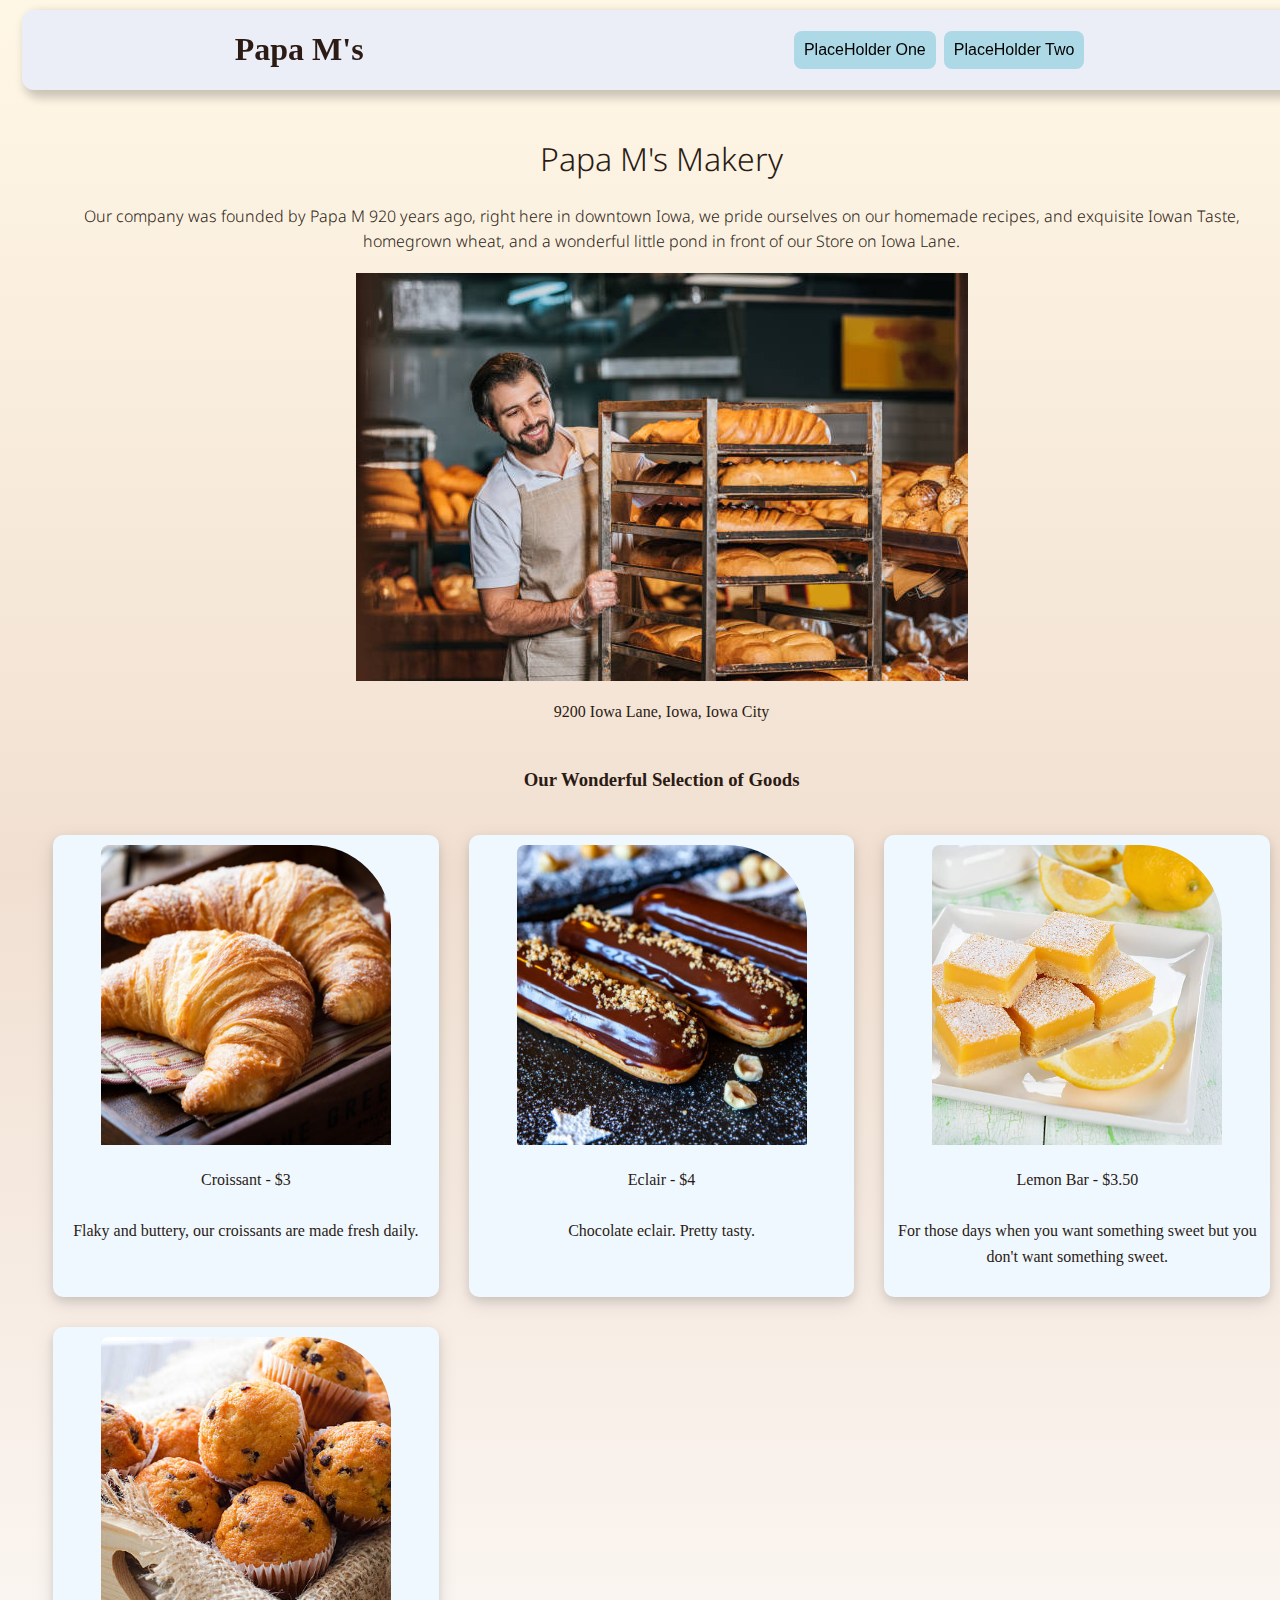
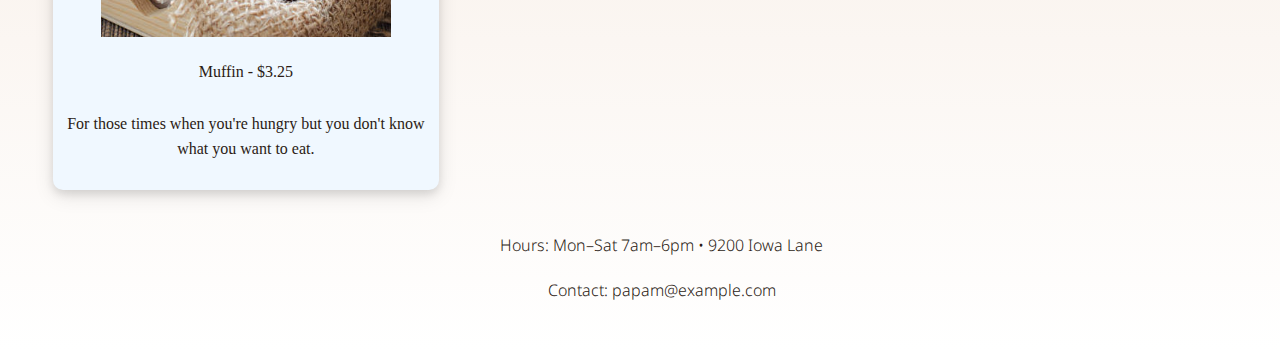
<file: index.html>
<!doctype html>

<html lang="en">
    <head class="Title">
         <title>A Local Baker Shop</title>
          <link rel="stylesheet" href="./style.css" />
    </head>
    <Body>
        
        <section class="navbar">
            <h1>
                Papa M's
            </h1>
            <!--    
            This is a Navbar,Links are not Implemented,List Possible Actions/Pages
            -->
            <nav class="main-font">
                <ul class="horizontal-menu">
                <li>
                    <button>
                    PlaceHolder One
                    </button>
                </li>
                <li>
                    <button>
                    PlaceHolder Two
                    </button>
                </li>
                </ul>
            </nav>
        </section>

        <section class="HistorySection">
            <!--
            This will be a Short Company History and Location Image
            -->            
            <div style="text-align: center;">

            <h1 class="main-font">
                Papa M's Makery
            </h1>
            <p class="main-font">
                Our company was founded by Papa M 920 years ago, right here in downtown Iowa, we pride ourselves on our homemade recipes, and exquisite Iowan Taste, homegrown wheat, and a wonderful little pond in front of our Store on Iowa Lane.
            </p>
                <img src="./stockbakery.jpg" alt="Store Location" style="display: block; margin: 0 auto; max-width: 100%;"/>
                 <p >
                <!--
                Could add Image of Pin in here
                -->
                9200 Iowa Lane, Iowa, Iowa City
            </p>
            </div>
           
        </section>

        <section>
            <h3 class="Header">
                Our Wonderful Selection of Goods
            </h3>
            <div class="cards">
                <!--
                This is a Box/Card Holder
                -->
      
                <div class="card">
                <!--
                    This is a Card
                -->
                    <img src="./croissant.jpg" alt="Croissant">
                              <p class="p">
                    Croissant - $3
                    <br>
                    <br>
                    Flaky and buttery, our croissants are made fresh daily.
                </p>


                </div>
                <div class="card">
                           <!--
                    This is a Card
                -->
                                        <img src="./eclair.jpg" alt="Eclair">
                              <p class="p">
                    Eclair - $4
                    <br>
                    <br>

                    Chocolate eclair. Pretty tasty.
                
                </p>
                </div>
                <div class="card">
                           <!--
                    This is a Card
                -->                    <img src="./lemonbar.jpg" alt="Lemon Bar">
                              <p class="p">
                    Lemon Bar - $3.50

                    <br>
                    <br>
                    For those days when you want something sweet but you don't want something sweet.
                </p>
                </div>
                <div class="card">
                         <!--
                    This is a Card
                -->  
                                        <img src="./muffin.jpg" alt="Muffin">
                              <p class="p">
                    Muffin - $3.25
                    <br>
                    <br>
                    For those times when you're hungry but you don't know what you want to eat.  
                </p>
                </div>
            </div>
        </section>

        <section class="footer">
  <p class="main-font">Hours: Mon–Sat 7am–6pm • 9200 Iowa Lane</p>
  <p class="main-font">Contact: papam@example.com</p>
</section>


    </body>


</html>
</file>
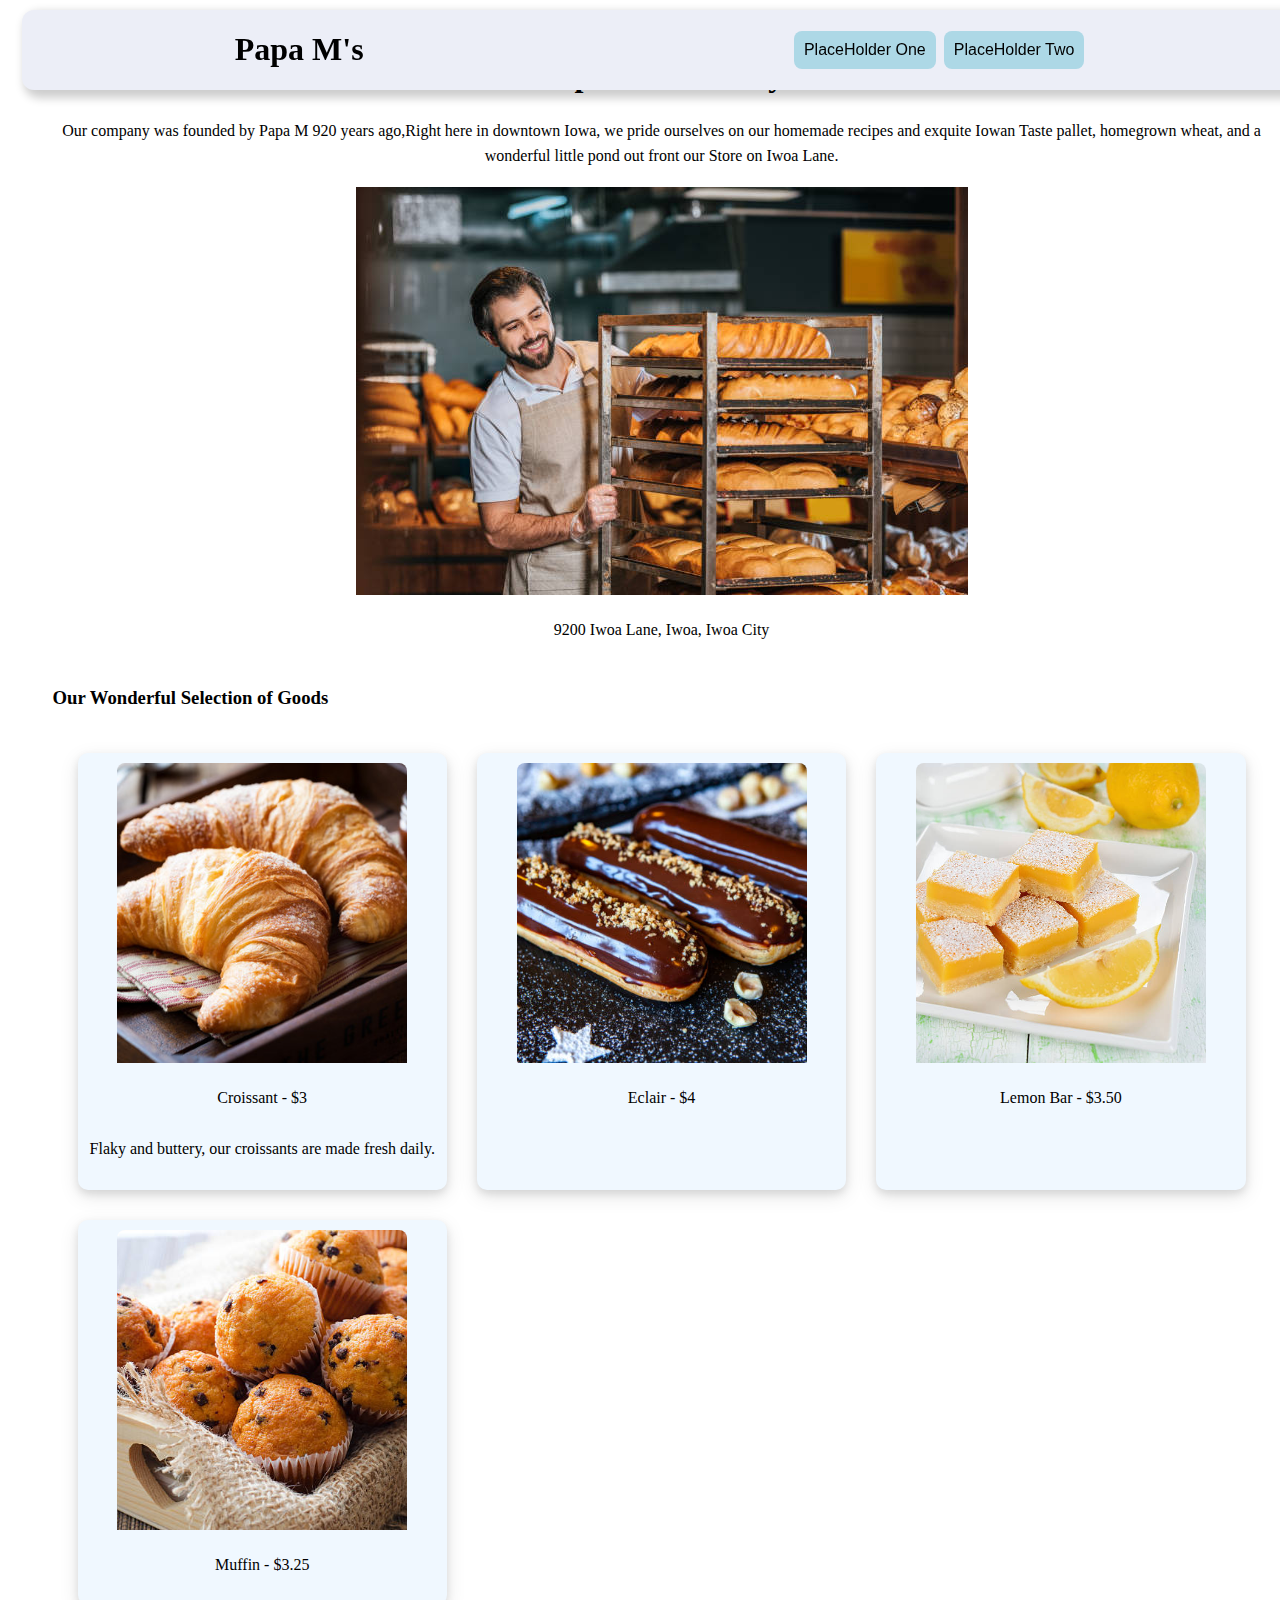
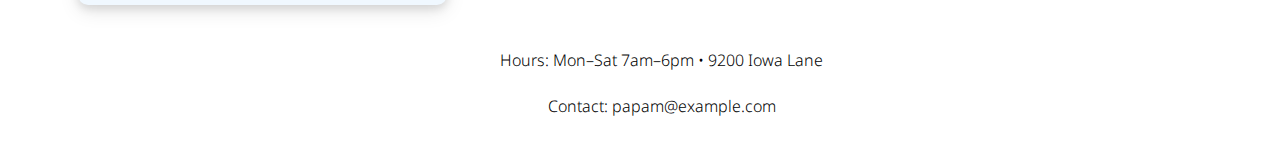
<file: Mini-Project-Self/index.html>
<!doctype html>

<html lang="en">
    <head class="Title">
         <title>A Local Baker Shop</title>
          <link rel="stylesheet" href="./style.css" />
    </head>
    <Body>
        
        <section class="navbar">
            <h1>
                Papa M's
            </h1>
            <!--    
            This is a Navbar,Links are not Implemented,List Possible Actions/Pages
            -->
            <nav class="main-font">
                <ul class="horizontal-menu">
                <li>
                    <button>
                    PlaceHolder One
                    </button>
                </li>
                <li>
                    <button>
                    PlaceHolder Two
                    </button>
                </li>
                </ul>
            </nav>
        </section>

        <section class="HistorySection">
            <!--
            This will be a Short Company History and Location Image
            -->            
            <div style="text-align: center;">

            <h1 class=".main-font">
                Papa M's Makery
            </h1>
            <p class=".main-font">
                Our company was founded by Papa M 920 years ago,Right here in downtown Iowa, we pride ourselves on our homemade recipes and exquite Iowan Taste pallet, homegrown wheat, and a wonderful little pond out front our Store on Iwoa Lane.
            </p>
                <img src="./stockbakery.jpg" alt="Store Location" style="align-content: center;">
                 <p >
                <!--
                Could add Image of Pin in here
                -->
                9200 Iwoa Lane, Iwoa, Iwoa City
            </p>
            </div>
           
        </section>

        <section>
            <h3 class="Header">
                Our Wonderful Selection of Goods
            </h3>
            <div class="cards">
                <!--
                This is a Box/Card Holder
                -->
      
                <div class="card">
                <!--
                    This is a Card
                -->
                    <img src="./croissant.jpg" alt="Croissant">
                              <p class="p">
                    Croissant - $3
                    <br>
                    <br>
                    Flaky and buttery, our croissants are made fresh daily.
                </p>


                </div>
                <div class="card">
                           <!--
                    This is a Card
                -->
                                        <img src="./eclair.jpg" alt="Eclair">
                              <p class="p">
                    Eclair - $4
                </p>
                </div>
                <div class="card">
                           <!--
                    This is a Card
                -->                    <img src="./lemonbar.jpg" alt="Lemon Bar">
                              <p class="p">
                    Lemon Bar - $3.50
                </p>
                </div>
                <div class="card">
                         <!--
                    This is a Card
                -->  
                                        <img src="./muffin.jpg" alt="Muffin">
                              <p class="p">
                    Muffin - $3.25  
                </p>
                </div>
            </div>
        </section>

        <section class="footer">
  <p class="main-font">Hours: Mon–Sat 7am–6pm • 9200 Iowa Lane</p>
  <p class="main-font">Contact: papam@example.com</p>
</section>


    </body>

</html>
</file>
<file: style.css>
@import url('https://fonts.googleapis.com/css2?family=Noto+Sans:ital,wght@0,100..900;1,100..900&display=swap');

body {
  width: 99vw;
  display: flex;
  flex-wrap: wrap;
  flex-direction: column;
  justify-content: center;
  align-items: center;
  width: full;
  height: auto;
  padding: 20px;
  padding-top: 100px; /* to avoid navbar overlap */
  /* border: 1px solid black; */
  background: linear-gradient(180deg, #fff7e6 0%, #f1e0d2 45%, #ffffff 100%);
  color: #2b1b14;}
p {
  line-height: 1.6;
  padding:2px; /* Sets line spacing to 1.6 times the font size */
}
.navbar {
  position: fixed; /* helps keep the navbar stick to top*/
  top: 0; /* helps keep the navbar stick to top*/
  z-index: 999; /* Keeps navbar above other content */
  width: 100%;
  display: flex;
  align-items: center;
  justify-content: space-around;
  flex-wrap: nowrap;
  background: rgb(236, 238, 247); /* Optional background */
  border-radius: 12px;
  margin: 10px auto;
  box-shadow: 5px 5px 10px 3px rgba(0, 0, 0, 0.2); /* h v blur spread color */
}

.Header { 
  text-align: center; 
}


.horizontal-menu {
  display: flex; /* Aligns items in a row */
  list-style: none; /* Removes bullet points */
  padding: 0; /* Removes default padding */
  margin: 0; /* Removes default margin */
}
.vertical-menu {
  display: flex; /* Aligns items in a col */
  flex-direction: column;
  list-style: none; /* Removes bullet points */
  padding: 0; /* Removes default padding */
  margin: 0; /* Removes default margin */
}

.cards {
  display: grid;
  grid-template-columns: 1fr 1fr 1fr;
  gap: 20px;
  padding: 20px;
}

.card {
  background-color: aliceblue;
  margin: 5px;
  padding: 10px;
  border-radius: 10px;
  box-shadow:
    0 4px 8px rgba(0, 0, 0, 0.1),
    0 6px 20px rgba(0, 0, 0, 0.1);
  text-align: center;
}

.card img {
  /* Essential image styles */
  width: 290px; /* Image takes the full width of the card container */
  height: 300px; /* Example fixed height for uniform cards */
  object-fit: cover; /* Crops the image to cover the area while maintaining aspect ratio */

  /* Optional: Round the top corners of the image to match the card */
  border-top-left-radius: 8px;
  border-top-right-radius: 80px;
}


button {
  display: inline-block; /* Allows padding and margin, and keeps it inline */
  padding: 10px 10px ; /* Space between text and border (top/bottom, left/right) */
  margin: 4px;
  text-align: center; /* Center the text */
  text-decoration: none; /* Remove underlines from <a> tags */

  /* Color and background */
  background-color: lightblue;
  color: black; /* White text color */

  /* Font and appearance */
  font-size: 16px; /* Increase font size */
  cursor: pointer; /* Change mouse cursor to a hand on hover */
  border: none; /* Remove default border */
  border-radius: 8px; /* Rounded corners */
  transition: background-color 0.3s; /* Smooth transition for hover effect */
}

button:hover {
  /* Hover effect: changes background color when the user hovers over the button */

  background-color: #008cba; /* A different color on hover */
}

.HistorySection{
padding: 8px;
flex-direction: column;
}

.main-font{
  font-family: "Noto Sans", sans-serif;
  font-optical-sizing: auto;
  font-weight: 300;
  font-style: normal;
  text-align: center;
}

header{
  font-family: "Noto Sans", sans-serif;
  font-optical-sizing: auto;
  font-weight: 500;
  font-style: normal;
}

/* for mobile or thin windows on desktop */
@media screen and (max-width: 768px) {
  body {
    width: 90%;
    margin: 0 auto;
    padding: 5px; /* auto doesn't work here, needs values*/
    padding-top: 100px; /* to avoid navbar overlap */
  }
  .horizontal-menu li {
    padding: 5px ; /* less padding, equal padding on all sides */
  }

  .banner {
    width: fit-content;
    display: flex; /* Hide an element on small screens */
    flex-wrap: wrap;
    flex-direction: column-reverse;
    align-items: flex-start;
  }
  .banner-image {
    width: 90vw; /* tunable to taste?*/
  }

  .cards {
    display: grid;
    grid-template-columns: 1fr;
    gap: 5px;
    padding: 5px; /* equal gap and padding */
  }

  .footer {
    display: grid;
    position: relative;
    grid-template-columns: 1fr;
    padding: 10px;
    gap: 10px;
  }
}
</file>
<file: Mini-Project-Self/style.css>
@import url('https://fonts.googleapis.com/css2?family=Noto+Sans:ital,wght@0,100..900;1,100..900&display=swap');

body {
  width: 99vw;
  display: flex;
  flex-wrap: wrap;
  flex-direction: column;
  justify-content: center;
  align-items: center;
  width: full;
  height: auto;
  padding: 20px;
  /* border: 1px solid black; */
}
p {
  line-height: 1.6;
  padding:2px; /* Sets line spacing to 1.6 times the font size */
}
.navbar {
  position: fixed; /* helps keep the navbar stick to top*/
  top: 0; /* helps keep the navbar stick to top*/
  z-index: 999; /* Keeps navbar above other content */
  width: 100%;
  display: flex;
  align-items: center;
  justify-content: space-around;
  flex-wrap: nowrap;
  background: rgb(236, 238, 247); /* Optional background */
  border-radius: 12px;
  margin: 10px auto;
  box-shadow: 5px 5px 10px 3px rgba(0, 0, 0, 0.2); /* h v blur spread color */
}

.horizontal-menu {
  display: flex; /* Aligns items in a row */
  list-style: none; /* Removes bullet points */
  padding: 0; /* Removes default padding */
  margin: 0; /* Removes default margin */
}
.vertical-menu {
  display: flex; /* Aligns items in a col */
  flex-direction: column;
  list-style: none; /* Removes bullet points */
  padding: 0; /* Removes default padding */
  margin: 0; /* Removes default margin */
}

.cards {
  display: grid;
  grid-template-columns: 1fr 1fr 1fr;
  gap: 20px;
  padding: 20px;
}

.card {
  background-color: aliceblue;
  margin: 5px;
  padding: 10px;
  border-radius: 10px;
  box-shadow:
    0 4px 8px rgba(0, 0, 0, 0.1),
    0 6px 20px rgba(0, 0, 0, 0.1);
  text-align: center;
}

.card img {
  /* Essential image styles */
  width: 290px; /* Image takes the full width of the card container */
  height: 300px; /* Example fixed height for uniform cards */
  object-fit: cover; /* Crops the image to cover the area while maintaining aspect ratio */

  /* Optional: Round the top corners of the image to match the card */
  border-top-left-radius: 8px;
  border-top-right-radius: 8px;
}


button {
  display: inline-block; /* Allows padding and margin, and keeps it inline */
  padding: 10px 10px ; /* Space between text and border (top/bottom, left/right) */
  margin: 4px;
  text-align: center; /* Center the text */
  text-decoration: none; /* Remove underlines from <a> tags */

  /* Color and background */
  background-color: lightblue;
  color: black; /* White text color */

  /* Font and appearance */
  font-size: 16px; /* Increase font size */
  cursor: pointer; /* Change mouse cursor to a hand on hover */
  border: none; /* Remove default border */
  border-radius: 8px; /* Rounded corners */
  transition: background-color 0.3s; /* Smooth transition for hover effect */
}

button:hover {
  /* Hover effect: changes background color when the user hovers over the button */

  background-color: #008cba; /* A different color on hover */
}

.HistorySection{
padding: 8px;
flex-direction: column;
}

.main-font{
  font-family: "Noto Sans", sans-serif;
  font-optical-sizing: auto;
  font-weight: 300;
  font-style: normal;
  text-align: center;
}

header{
  font-family: "Noto Sans", sans-serif;
  font-optical-sizing: auto;
  font-weight: 500;
  font-style: normal;
}
</file>
